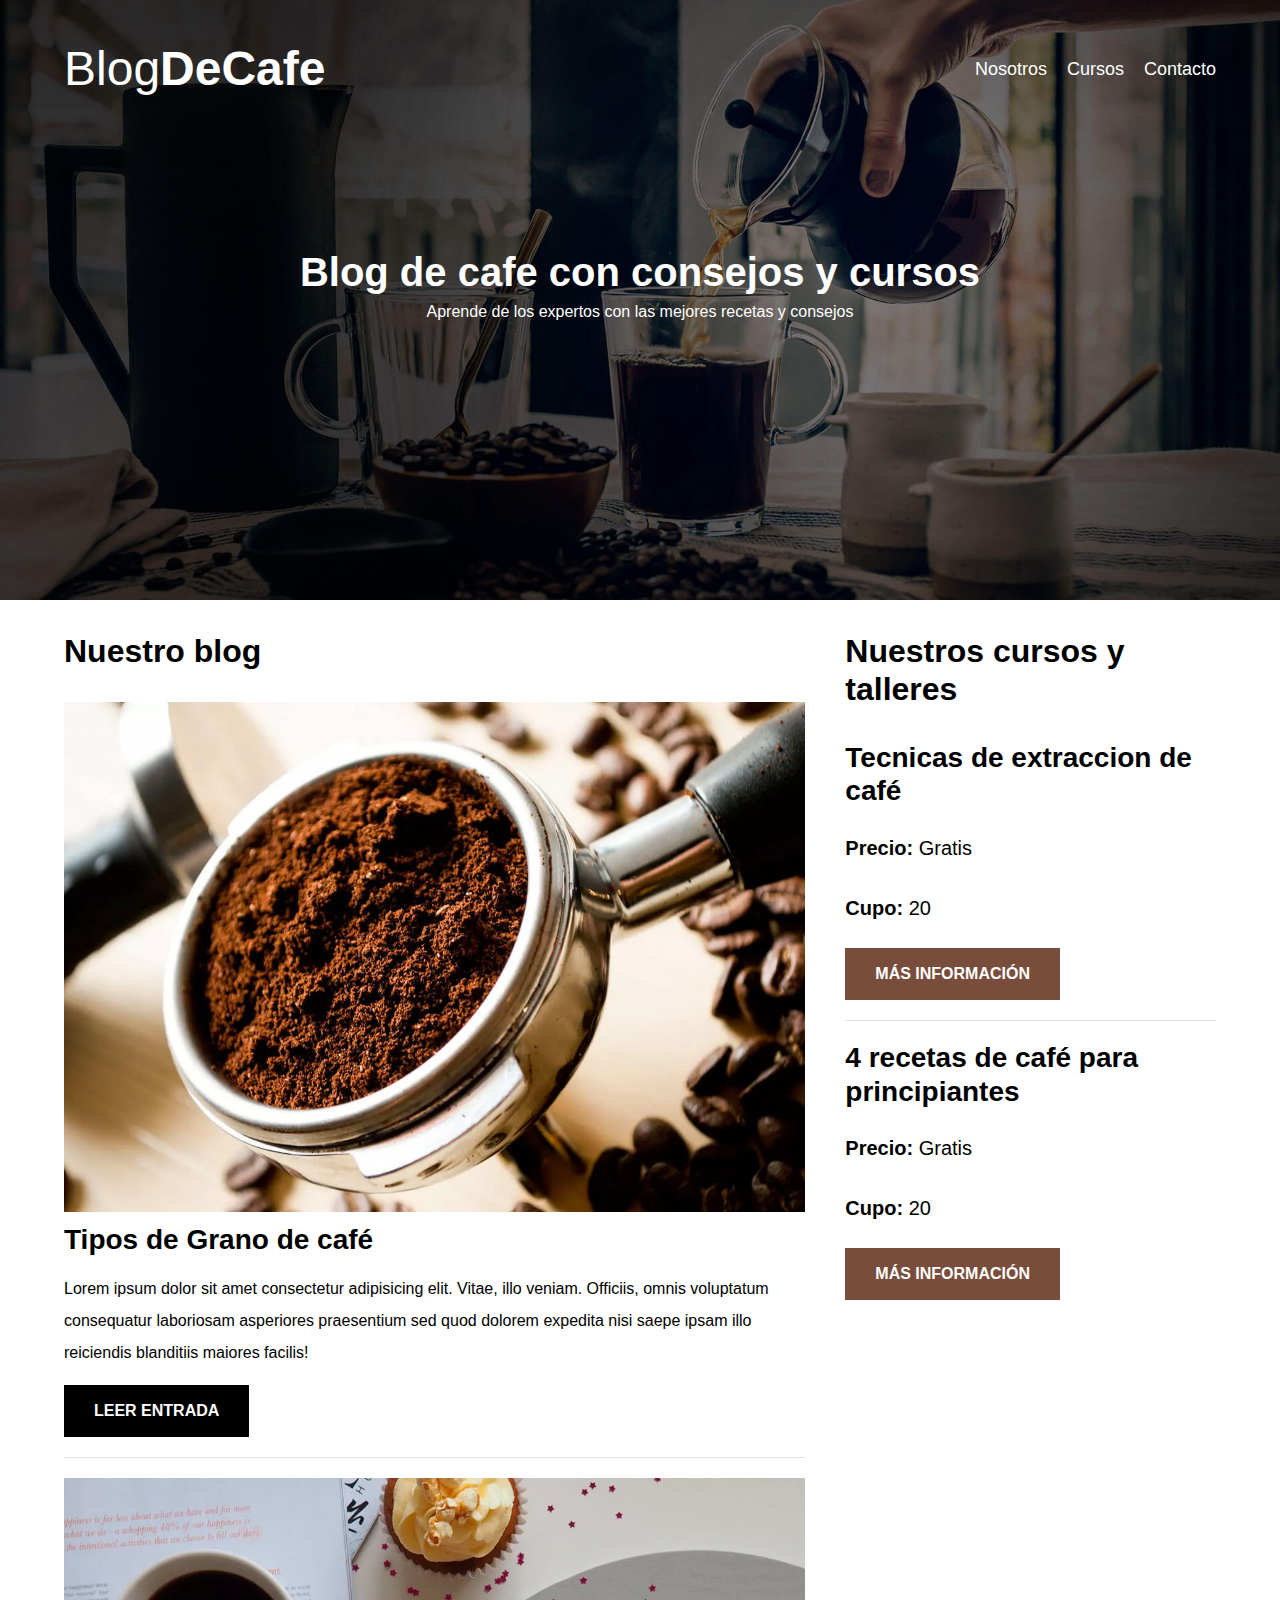
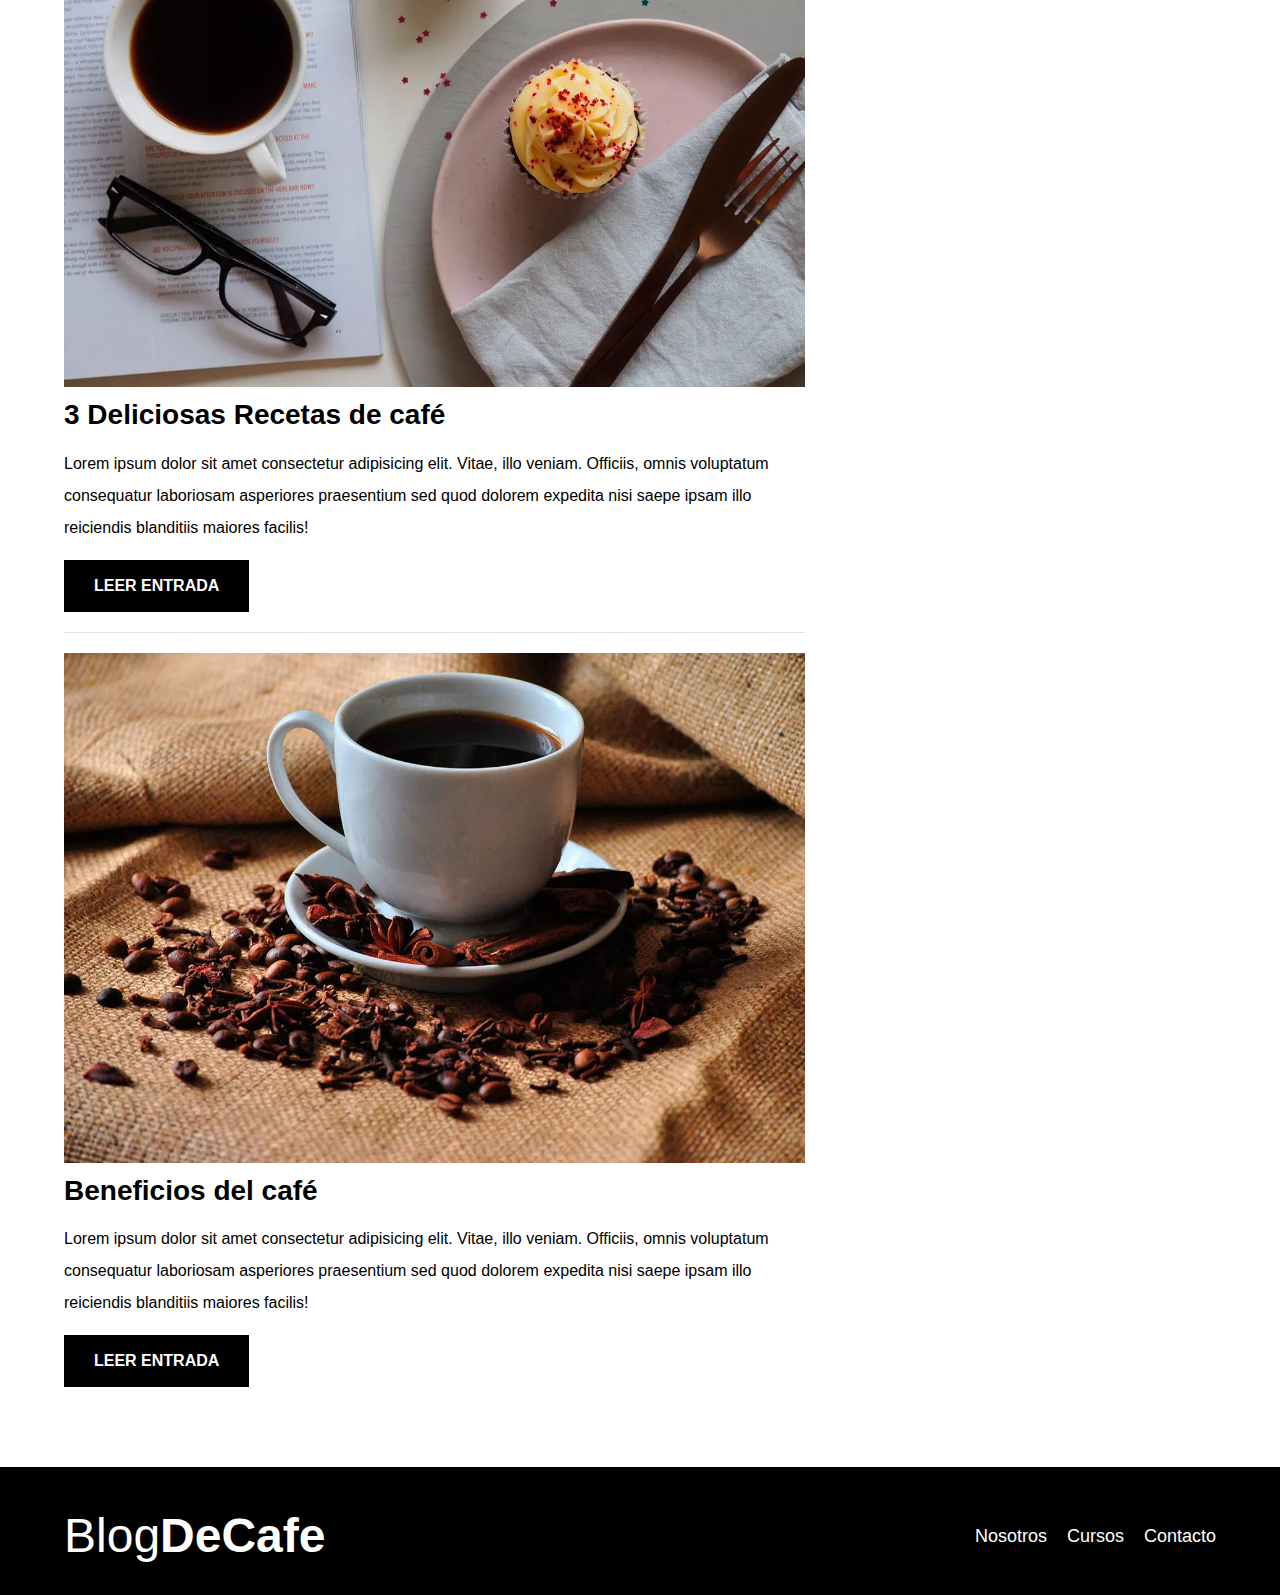
<file: index.html>
<!DOCTYPE html>
<html lang="en">

<head>
    <meta charset="UTF-8" />
    <meta http-equiv="X-UA-Compatible" content="IE=edge" />
    <meta name="viewport" content="width=device-width, initial-scale=1.0" />
    <title>BlogDeCafe</title>

    <!--Prefetech-->
    <link rel="prefetech" href="cursos.html" as="document">


    <!--Preload-->

    <link rel="preload" href="./css/normalize.css">
    <link rel="stylesheet" href="./css/normalize.css" />

    <link rel="preload"
        href="https://fonts.googleapis.com/css2?family=Open+Sans&family=PT+Sans:wght@400;700&display=swap"
        crossorigin="crossorigin" as="font">

    <link rel="preload" href="./css/style.css">
    <link rel="stylesheet" href="./css/style.css" />




</head>

<body>
    <header class="header">
        <div class="contenedor">
            <div class="barra">
                <a href="index.html" class="logo">
                    <h1 class="logo__nombre no-margin centrar-texto">
                        Blog<span class="logo__bold">DeCafe</span>
                    </h1>
                </a>
                <nav class="navegacion">
                    <a href="nosotros.html" class="navegacion__enlace">Nosotros</a>
                    <a href="cursos.html" class="navegacion__enlace">Cursos</a>
                    <a href="contacto.html" class="navegacion__enlace">Contacto</a>
                </nav>
            </div>
            <!--barra-->
        </div>

        <div class="header__texto">
            <h2 class="no-margin">Blog de cafe con consejos y cursos</h2>
            <p class="no-margin">
                Aprende de los expertos con las mejores recetas y consejos
            </p>
        </div>
    </header>

    <div class="contenedor contenido-principal">
        <main class="blog">
            <h3>Nuestro blog</h3>
            <article class="entrada">
                <div class="entrada__imagen">
                    <picture>
                        <source loading="lazy" srcset="./img/blog1.webp" alt="">
                        <img loading="lazy" src="./img/blog1.jpg" alt="imagen blog">

                    </picture>
                </div>
                <div class="contenido">
                    <h4 class="no-margin">Tipos de Grano de café</h4>
                    <p>Lorem ipsum dolor sit amet consectetur adipisicing elit.
                        Vitae, illo veniam. Officiis, omnis voluptatum consequatur
                        laboriosam asperiores praesentium sed quod dolorem expedita nisi
                        saepe ipsam illo reiciendis blanditiis maiores facilis!</p>
                    <a href="entrada.html" class="boton boton--primario">Leer Entrada</a>
                </div>
            </article>
            <article class="entrada">
                <div class="entrada__imagen">
                    <picture>
                        <source loading="lazy" srcset="./img/blog2.webp" alt="">
                        <img loading="lazy" src="./img/blog2.jpg" alt="imagen blog">

                    </picture>
                </div>
                <div class="contenido">
                    <h4 class="no-margin">3 Deliciosas Recetas de café</h4>
                    <p>Lorem ipsum dolor sit amet consectetur adipisicing elit.
                        Vitae, illo veniam. Officiis, omnis voluptatum consequatur
                        laboriosam asperiores praesentium sed quod dolorem expedita nisi
                        saepe ipsam illo reiciendis blanditiis maiores facilis!</p>
                    <a href="entrada.html" class="boton boton--primario">Leer Entrada</a>
                </div>
            </article>
            <article class="entrada">
                <div class="entrada__imagen">
                    <picture>
                        <source loading="lazy" srcset="./img/blog3.webp" alt="">
                        <img loading="lazy" src="./img/blog3.jpg" alt="imagen blog">

                    </picture>
                </div>
                <div class="contenido">
                    <h4 class="no-margin">Beneficios del café</h4>
                    <p>Lorem ipsum dolor sit amet consectetur adipisicing elit.
                        Vitae, illo veniam. Officiis, omnis voluptatum consequatur
                        laboriosam asperiores praesentium sed quod dolorem expedita nisi
                        saepe ipsam illo reiciendis blanditiis maiores facilis!</p>
                    <a href="entrada.html" class="boton boton--primario">Leer Entrada</a>
                </div>
            </article>
        </main>

        <aside class="sidebar">
            <h3>Nuestros cursos y talleres</h3>

            <ul class="cursos no-padding ">
                <li class="widget-curso">
                    <h4 class="no-margin">Tecnicas de extraccion de café</h4>
                    <p class="widget-curso__label">Precio:
                        <span class="widget-curso__info">Gratis</span>
                    </p>
                    <p class="widget-curso__label">Cupo:
                        <span class="widget-curso__info">20</span>
                    </p>
                    <a href="entrada.html" class="boton boton--secundario">MÁS INFORMACIÓN</a>
                </li>
                <li class="widget-curso">
                    <h4 class="no-margin">4 recetas de café para principiantes</h4>
                    <p class="widget-curso__label">Precio:
                        <span class="widget-curso__info">Gratis</span>
                    </p>
                    <p class="widget-curso__label">Cupo:
                        <span class="widget-curso__info">20</span>
                    </p>
                    <a href="entrada.html" class="boton boton--secundario">MÁS INFORMACIÓN</a>
                </li>
            </ul>
        </aside>

    </div>

    <footer class="footer">

        <div class="contenedor">
            <div class="barra">
                <a href="index.html" class="logo">
                    <h1 class="logo__nombre no-margin centrar-texto">
                        Blog<span class="logo__bold">DeCafe</span>
                    </h1>
                </a>
                <nav class="navegacion">
                    <a href="nosotros.html" class="navegacion__enlace">Nosotros</a>
                    <a href="cursos.html" class="navegacion__enlace">Cursos</a>
                    <a href="contacto.html" class="navegacion__enlace">Contacto</a>
                </nav>
            </div>

        </div>

    </footer>
</body>

</html>
</file>
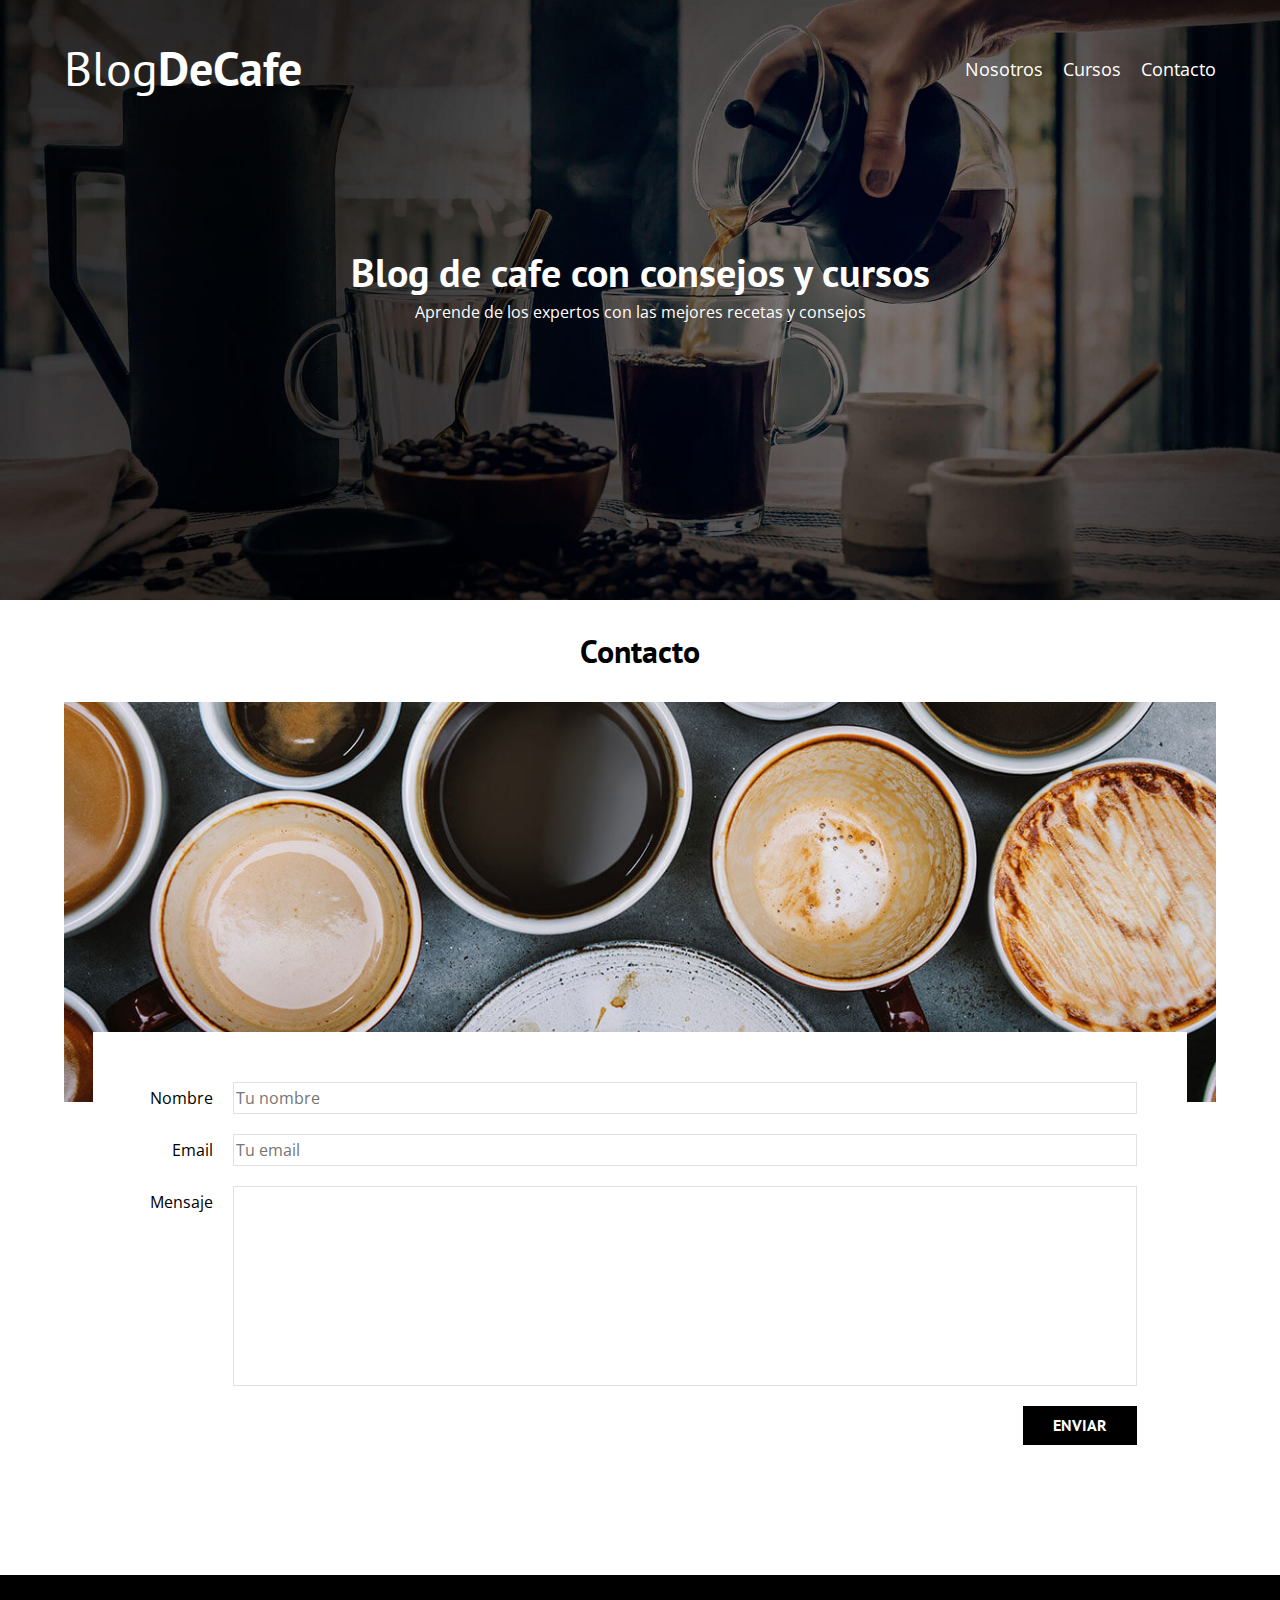
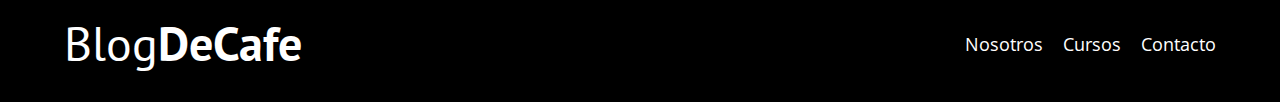
<file: contacto.html>
<!DOCTYPE html>
<html lang="en">

<head>
    <meta charset="UTF-8" />
    <meta http-equiv="X-UA-Compatible" content="IE=edge" />
    <meta name="viewport" content="width=device-width, initial-scale=1.0" />
    <title>BlogDeCafe</title>
    <link rel="stylesheet" href="./css/normalize.css" />
    <link href="https://fonts.googleapis.com/css2?family=Open+Sans&family=PT+Sans:wght@400;700&display=swap"
        rel="stylesheet" />
    <link rel="stylesheet" href="./css/style.css" />
</head>

<body>
    <header class="header">
        <div class="contenedor">
            <div class="barra">
                <a href="index.html" class="logo">
                    <h1 class="logo__nombre no-margin centrar-texto">
                        Blog<span class="logo__bold">DeCafe</span>
                    </h1>
                </a>
                <nav class="navegacion">
                    <a href="nosotros.html" class="navegacion__enlace">Nosotros</a>
                    <a href="cursos.html" class="navegacion__enlace">Cursos</a>
                    <a href="contacto.html" class="navegacion__enlace">Contacto</a>
                </nav>
            </div>
            <!--barra-->
        </div>

        <div class="header__texto">
            <h2 class="no-margin">Blog de cafe con consejos y cursos</h2>
            <p class="no-margin">
                Aprende de los expertos con las mejores recetas y consejos
            </p>
        </div>
    </header>

    <main class="contenedor">
        <h3 class="centrar-texto">Contacto</h3>

        <div class="contacto-bg"></div>

        <form class="formulario">
            <div class="campo">
                <label class="campo__label" for="nombre">Nombre</label>
                <input class="campo__field" type="text" placeholder="Tu nombre" id="nombre">
            </div>
            <div class="campo">
                <label class="campo__label" for="email">Email</label>
                <input class="campo__field" type="email" placeholder="Tu email" id="email">
            </div>
            <div class="campo">
                <label class="campo__label" for="mensaje">Mensaje</label>
                <textarea class="campo__field campo__field--textarea " id="mensaje"></textarea>
            </div>

            <div class="campo campo__boton ">
                <input type="submit" value="Enviar" class="boton boton--primario">
            </div>
        </form>


    </main>

    <footer class="footer">

        <div class="contenedor">
            <div class="barra">
                <a href="index.html" class="logo">
                    <h1 class="logo__nombre no-margin centrar-texto">
                        Blog<span class="logo__bold">DeCafe</span>
                    </h1>
                </a>
                <nav class="navegacion">
                    <a href="nosotros.html" class="navegacion__enlace">Nosotros</a>
                    <a href="cursos.html" class="navegacion__enlace">Cursos</a>
                    <a href="contacto.html" class="navegacion__enlace">Contacto</a>
                </nav>
            </div>

        </div>

    </footer>
</body>

</html>
</file>
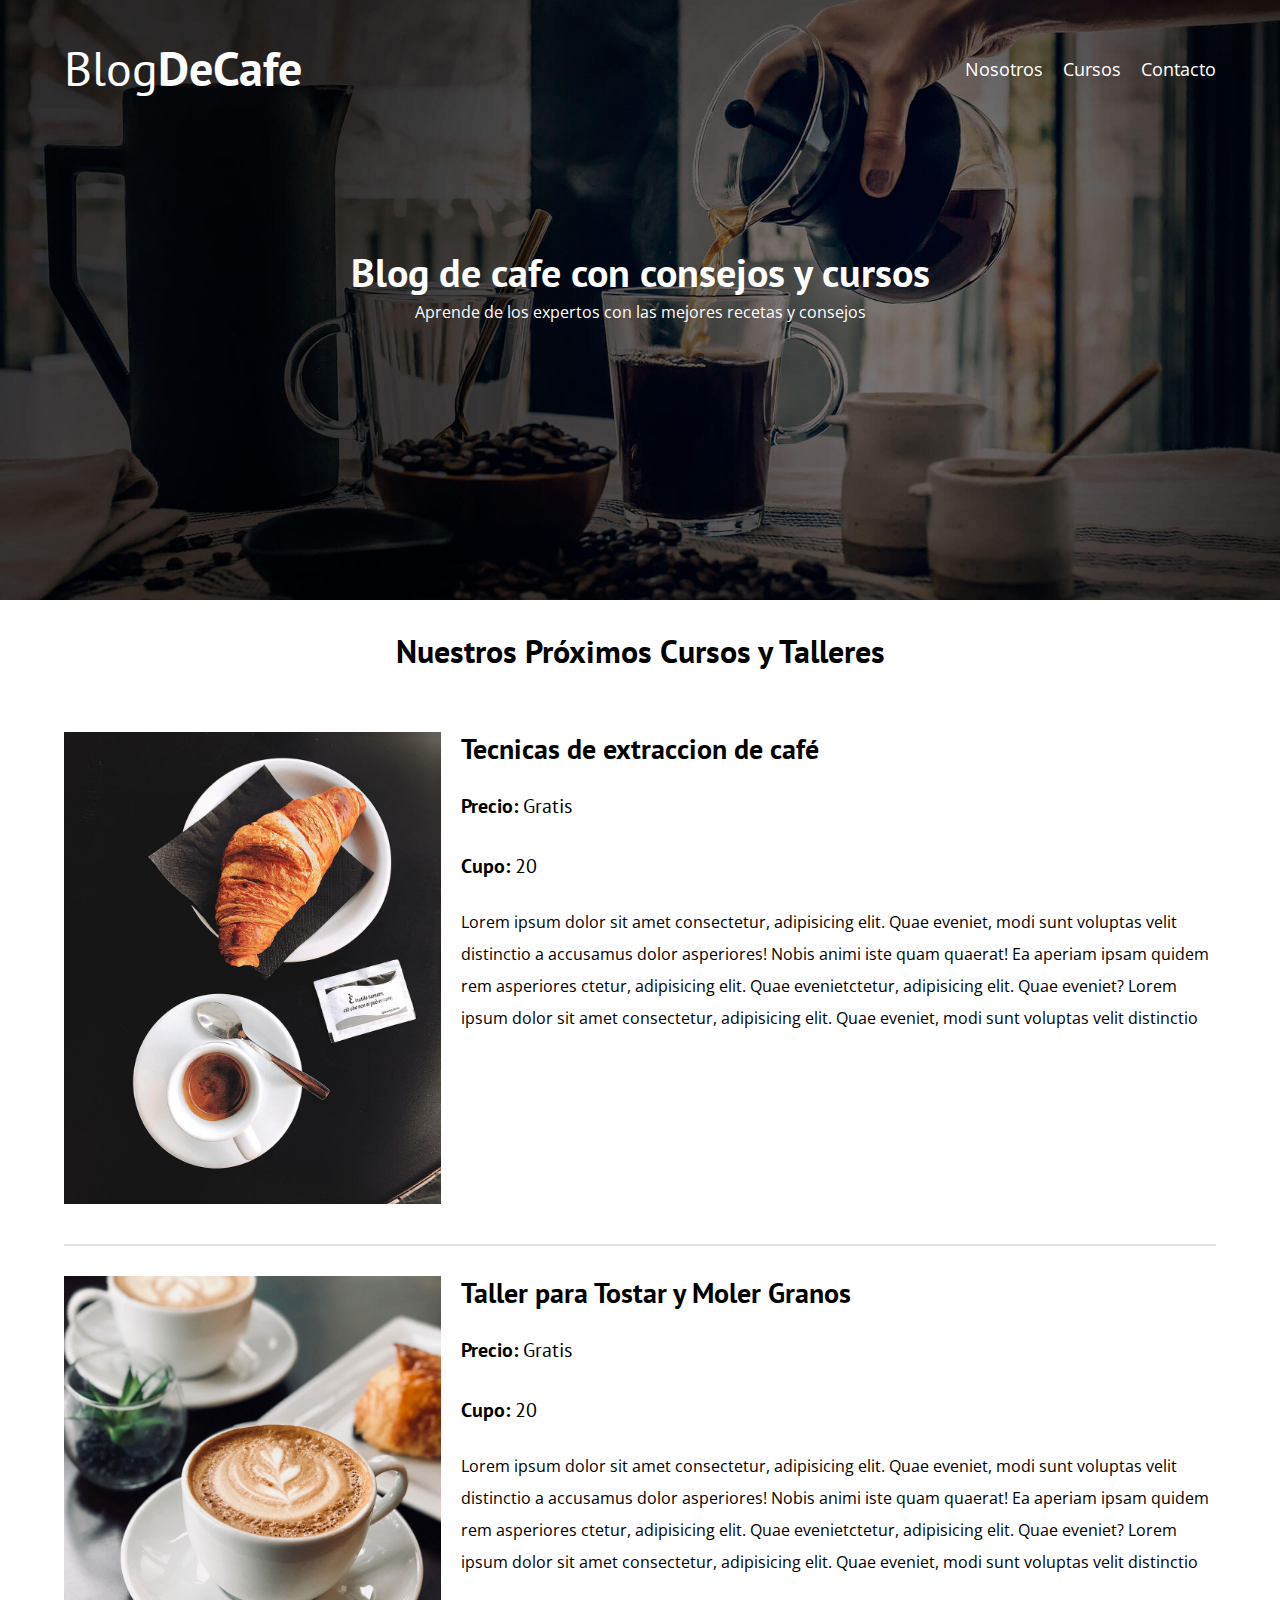
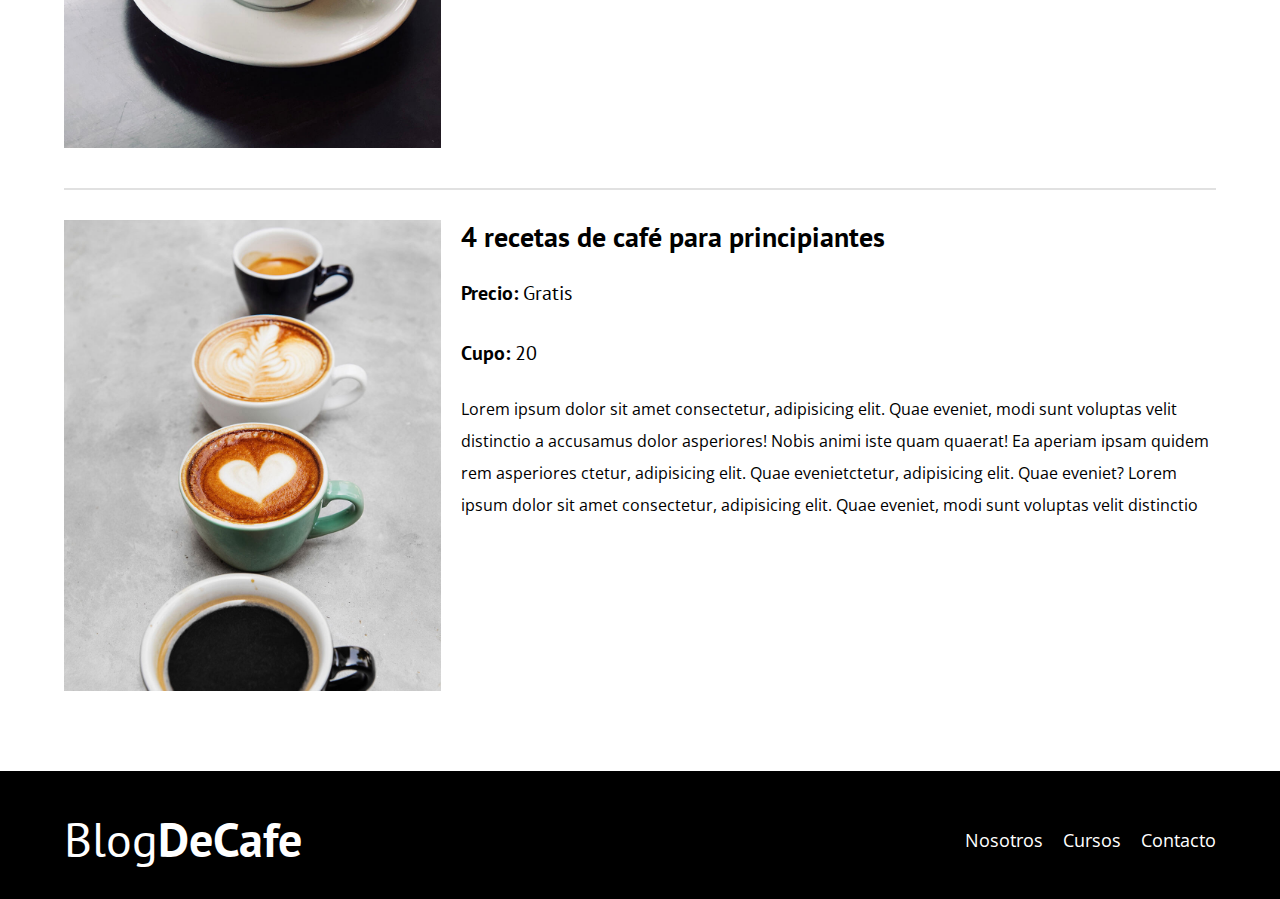
<file: cursos.html>
<!DOCTYPE html>
<html lang="en">

<head>
    <meta charset="UTF-8" />
    <meta http-equiv="X-UA-Compatible" content="IE=edge" />
    <meta name="viewport" content="width=device-width, initial-scale=1.0" />
    <title>BlogDeCafe</title>
    <link rel="stylesheet" href="./css/normalize.css" />
    <link href="https://fonts.googleapis.com/css2?family=Open+Sans&family=PT+Sans:wght@400;700&display=swap"
        rel="stylesheet" />
    <link rel="stylesheet" href="./css/style.css" />
</head>

<body>
    <header class="header">
        <div class="contenedor">
            <div class="barra">
                <a href="index.html" class="logo">
                    <h1 class="logo__nombre no-margin centrar-texto">
                        Blog<span class="logo__bold">DeCafe</span>
                    </h1>
                </a>
                <nav class="navegacion">
                    <a href="nosotros.html" class="navegacion__enlace">Nosotros</a>
                    <a href="cursos.html" class="navegacion__enlace">Cursos</a>
                    <a href="contacto.html" class="navegacion__enlace">Contacto</a>
                </nav>
            </div>
            <!--barra-->
        </div>

        <div class="header__texto">
            <h2 class="no-margin">Blog de cafe con consejos y cursos</h2>
            <p class="no-margin">
                Aprende de los expertos con las mejores recetas y consejos
            </p>
        </div>
    </header>

    <main class="contenedor">
        <h3 class="centrar-texto">Nuestros Próximos Cursos y Talleres</h3>

        <div class="curso">
            <div class="curso__imagen">

                <img src="./img/curso1.jpg" alt="">
            </div>

            <div class="curso__informacion">
                <h4 class="no-margin">Tecnicas de extraccion de café</h4>
                <p class="curso__label">Precio:
                    <span class="curso__info">Gratis</span>
                </p>
                <p class="widget-curso__label">Cupo:
                    <span class="curso__info">20</span>
                </p>
                <p class="curso__descripcion">
                    Lorem ipsum dolor sit amet consectetur, adipisicing elit. Quae eveniet, modi sunt
                    voluptas velit distinctio a accusamus dolor asperiores! Nobis animi iste quam quaerat! Ea aperiam
                    ipsam quidem rem asperiores ctetur, adipisicing elit. Quae evenietctetur, adipisicing elit. Quae
                    eveniet?
                    Lorem ipsum dolor sit amet consectetur, adipisicing elit. Quae eveniet, modi sunt
                    voluptas velit distinctio
                </p>
            </div>
            <!--.curso__informacion-->

        </div>
        <!--.curso-->

        <div class="curso">
            <div class="curso__imagen">

                <img src="./img/curso2.jpg" alt="">
            </div>

            <div class="curso__informacion">
                <h4 class="no-margin">Taller para Tostar y Moler Granos</h4>
                <p class="curso__label">Precio:
                    <span class="curso__info">Gratis</span>
                </p>
                <p class="widget-curso__label">Cupo:
                    <span class="curso__info">20</span>
                </p>
                <p class="curso__descripcion">
                    Lorem ipsum dolor sit amet consectetur, adipisicing elit. Quae eveniet, modi sunt
                    voluptas velit distinctio a accusamus dolor asperiores! Nobis animi iste quam quaerat! Ea aperiam
                    ipsam quidem rem asperiores ctetur, adipisicing elit. Quae evenietctetur, adipisicing elit. Quae
                    eveniet?
                    Lorem ipsum dolor sit amet consectetur, adipisicing elit. Quae eveniet, modi sunt
                    voluptas velit distinctio
                </p>
            </div>
            <!--.curso__informacion-->

        </div>
        <!--.curso-->

        <div class="curso">
            <div class="curso__imagen">

                <img src="./img/curso3.jpg" alt="">
            </div>

            <div class="curso__informacion">
                <h4 class="no-margin">4 recetas de café para principiantes</h4>
                <p class="curso__label">Precio:
                    <span class="curso__info">Gratis</span>
                </p>
                <p class="widget-curso__label">Cupo:
                    <span class="curso__info">20</span>
                </p>
                <p class="curso__descripcion">
                    Lorem ipsum dolor sit amet consectetur, adipisicing elit. Quae eveniet, modi sunt
                    voluptas velit distinctio a accusamus dolor asperiores! Nobis animi iste quam quaerat! Ea aperiam
                    ipsam quidem rem asperiores ctetur, adipisicing elit. Quae evenietctetur, adipisicing elit. Quae
                    eveniet?
                    Lorem ipsum dolor sit amet consectetur, adipisicing elit. Quae eveniet, modi sunt
                    voluptas velit distinctio
                </p>
            </div>
            <!--.curso__informacion-->

        </div>
        <!--.curso-->

    </main>




    <footer class="footer">

        <div class="contenedor">
            <div class="barra">
                <a href="index.html" class="logo">
                    <h1 class="logo__nombre no-margin centrar-texto">
                        Blog<span class="logo__bold">DeCafe</span>
                    </h1>
                </a>
                <nav class="navegacion">
                    <a href="nosotros.html" class="navegacion__enlace">Nosotros</a>
                    <a href="cursos.html" class="navegacion__enlace">Cursos</a>
                    <a href="contacto.html" class="navegacion__enlace">Contacto</a>
                </nav>
            </div>

        </div>

    </footer>
</body>

</html>
</file>
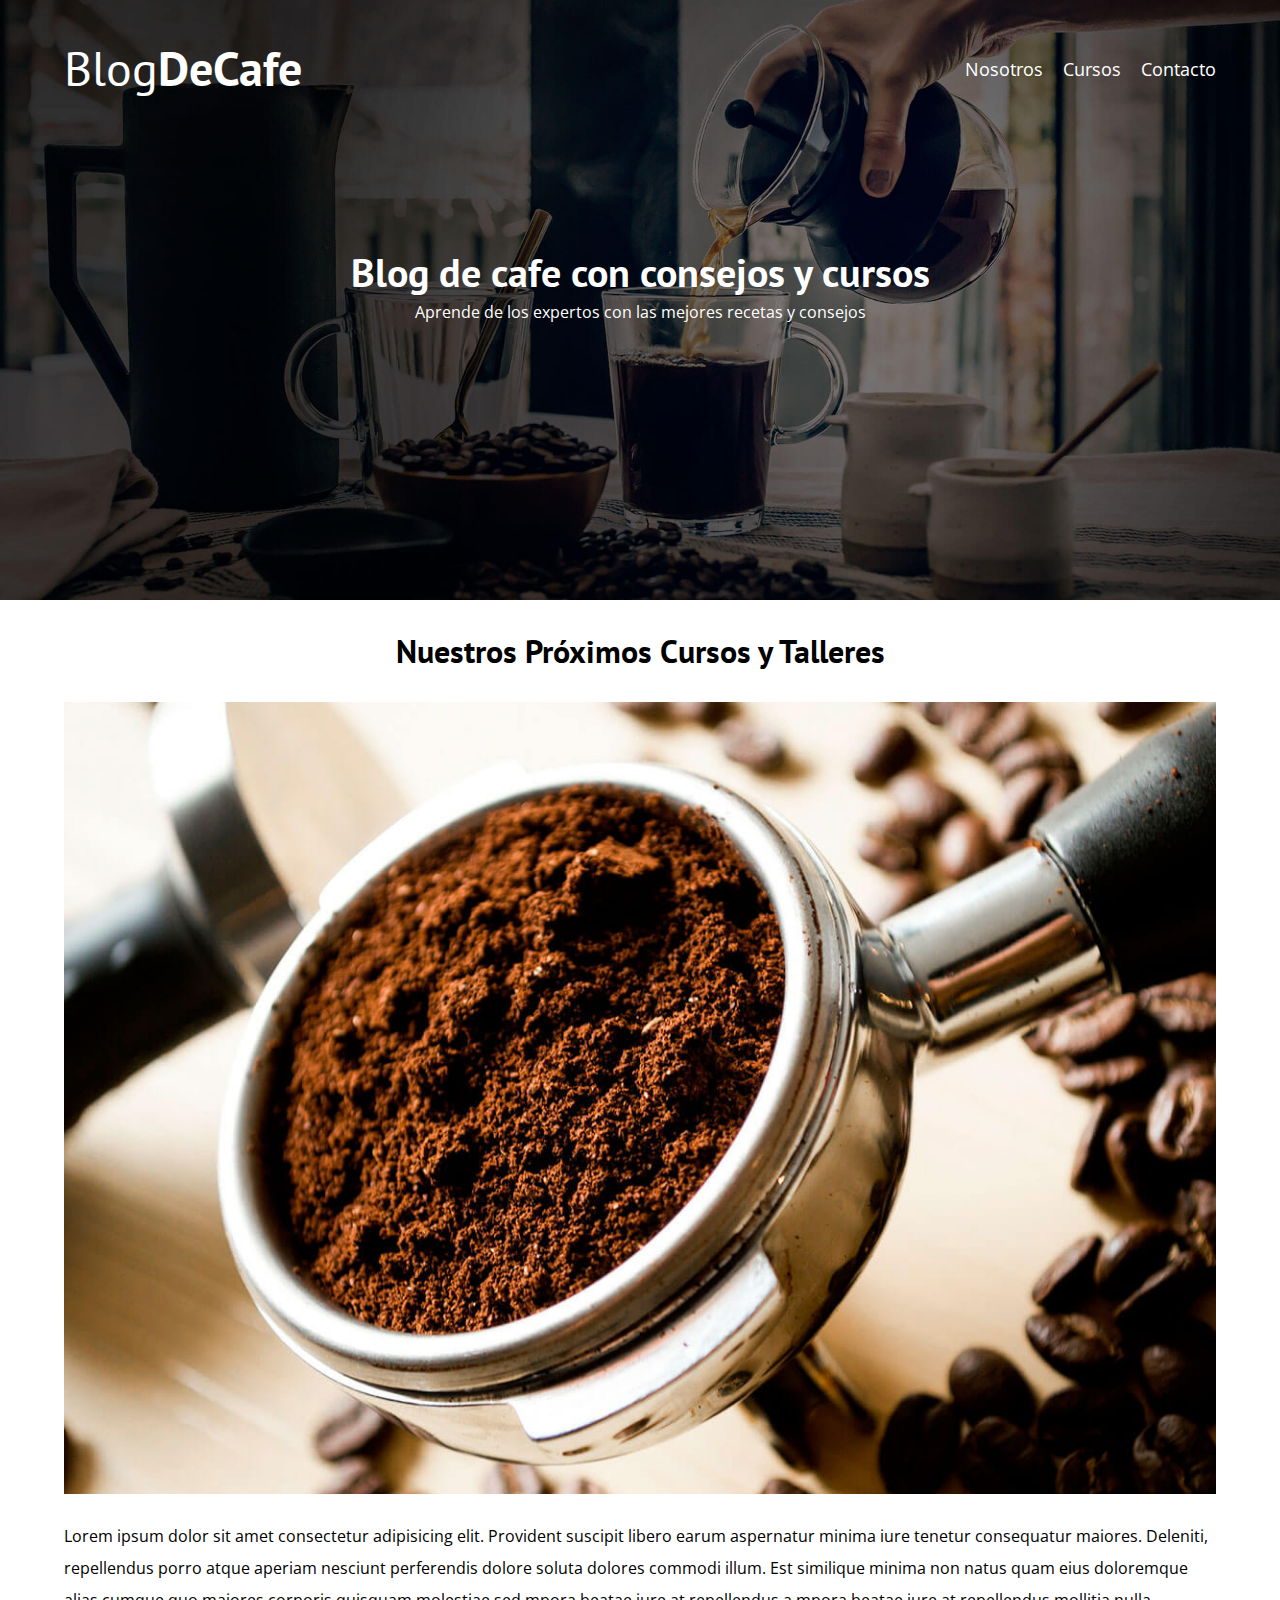
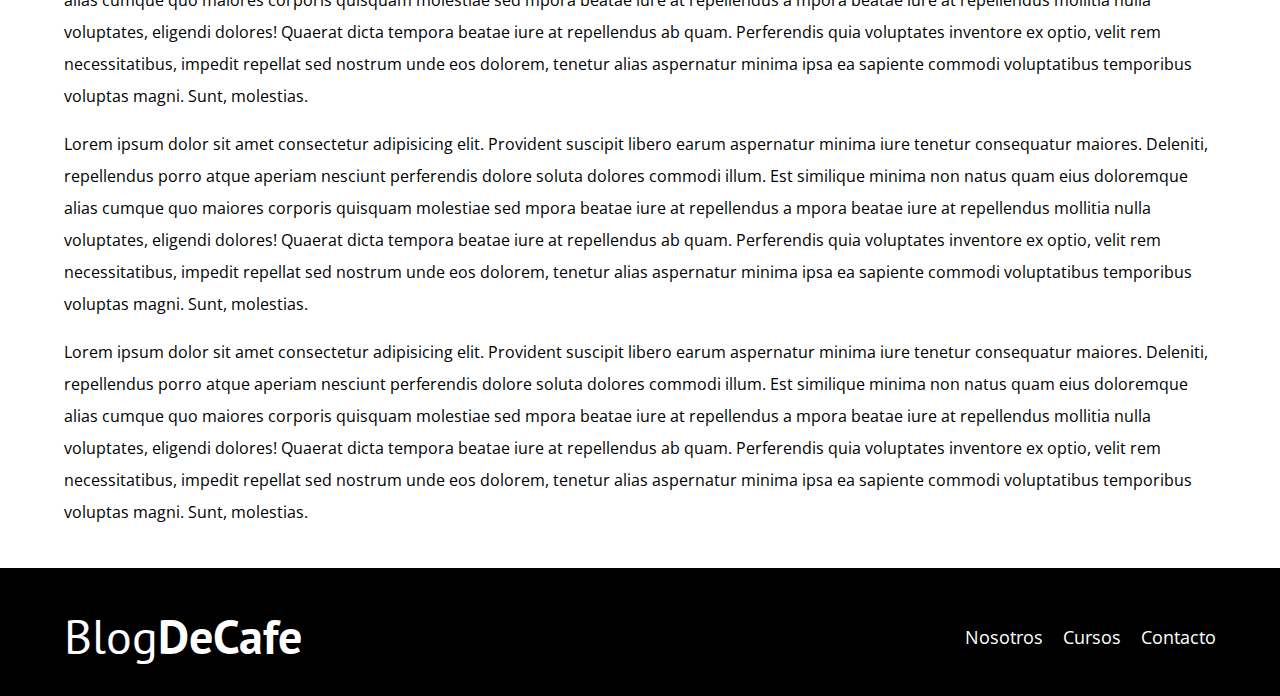
<file: entrada.html>
<!DOCTYPE html>
<html lang="en">

<head>
    <meta charset="UTF-8" />
    <meta http-equiv="X-UA-Compatible" content="IE=edge" />
    <meta name="viewport" content="width=device-width, initial-scale=1.0" />
    <title>BlogDeCafe</title>
    <link rel="stylesheet" href="./css/normalize.css" />
    <link href="https://fonts.googleapis.com/css2?family=Open+Sans&family=PT+Sans:wght@400;700&display=swap"
        rel="stylesheet" />
    <link rel="stylesheet" href="./css/style.css" />
</head>

<body>
    <header class="header">
        <div class="contenedor">
            <div class="barra">
                <a href="index.html" class="logo">
                    <h1 class="logo__nombre no-margin centrar-texto">
                        Blog<span class="logo__bold">DeCafe</span>
                    </h1>
                </a>
                <nav class="navegacion">
                    <a href="nosotros.html" class="navegacion__enlace">Nosotros</a>
                    <a href="cursos.html" class="navegacion__enlace">Cursos</a>
                    <a href="contacto.html" class="navegacion__enlace">Contacto</a>
                </nav>
            </div>
            <!--barra-->
        </div>

        <div class="header__texto">
            <h2 class="no-margin">Blog de cafe con consejos y cursos</h2>
            <p class="no-margin">
                Aprende de los expertos con las mejores recetas y consejos
            </p>
        </div>
    </header>

    <main class="contenedor">
        <h3 class="centrar-texto">Nuestros Próximos Cursos y Talleres</h3>

        <img src="./img/blog1.jpg" alt="imagen blog">
        <p>
            Lorem ipsum dolor sit amet consectetur adipisicing elit. Provident suscipit libero earum
            aspernatur minima iure tenetur consequatur maiores. Deleniti, repellendus porro atque aperiam
            nesciunt perferendis dolore soluta dolores commodi illum. Est similique minima non natus quam eius
            doloremque alias
            cumque quo maiores corporis quisquam molestiae sed mpora beatae iure at repellendus a mpora beatae
            iure at repellendus
            mollitia nulla voluptates, eligendi dolores! Quaerat dicta tempora beatae iure at repellendus ab
            quam.
            Perferendis quia voluptates inventore ex optio, velit rem necessitatibus, impedit repellat sed
            nostrum unde eos dolorem,
            tenetur alias aspernatur minima ipsa ea sapiente commodi voluptatibus temporibus voluptas magni.
            Sunt, molestias.
        </p>
        <p>
            Lorem ipsum dolor sit amet consectetur adipisicing elit. Provident suscipit libero earum
            aspernatur minima iure tenetur consequatur maiores. Deleniti, repellendus porro atque aperiam
            nesciunt perferendis dolore soluta dolores commodi illum. Est similique minima non natus quam eius
            doloremque alias
            cumque quo maiores corporis quisquam molestiae sed mpora beatae iure at repellendus a mpora beatae
            iure at repellendus
            mollitia nulla voluptates, eligendi dolores! Quaerat dicta tempora beatae iure at repellendus ab
            quam.
            Perferendis quia voluptates inventore ex optio, velit rem necessitatibus, impedit repellat sed
            nostrum unde eos dolorem,
            tenetur alias aspernatur minima ipsa ea sapiente commodi voluptatibus temporibus voluptas magni.
            Sunt, molestias.
        </p>
        <p>
            Lorem ipsum dolor sit amet consectetur adipisicing elit. Provident suscipit libero earum
            aspernatur minima iure tenetur consequatur maiores. Deleniti, repellendus porro atque aperiam
            nesciunt perferendis dolore soluta dolores commodi illum. Est similique minima non natus quam eius
            doloremque alias
            cumque quo maiores corporis quisquam molestiae sed mpora beatae iure at repellendus a mpora beatae
            iure at repellendus
            mollitia nulla voluptates, eligendi dolores! Quaerat dicta tempora beatae iure at repellendus ab
            quam.
            Perferendis quia voluptates inventore ex optio, velit rem necessitatibus, impedit repellat sed
            nostrum unde eos dolorem,
            tenetur alias aspernatur minima ipsa ea sapiente commodi voluptatibus temporibus voluptas magni.
            Sunt, molestias.
        </p>



    </main>




    <footer class="footer">

        <div class="contenedor">
            <div class="barra">
                <a href="index.html" class="logo">
                    <h1 class="logo__nombre no-margin centrar-texto">
                        Blog<span class="logo__bold">DeCafe</span>
                    </h1>
                </a>
                <nav class="navegacion">
                    <a href="nosotros.html" class="navegacion__enlace">Nosotros</a>
                    <a href="cursos.html" class="navegacion__enlace">Cursos</a>
                    <a href="contacto.html" class="navegacion__enlace">Contacto</a>
                </nav>
            </div>

        </div>

    </footer>
</body>

</html>
</file>
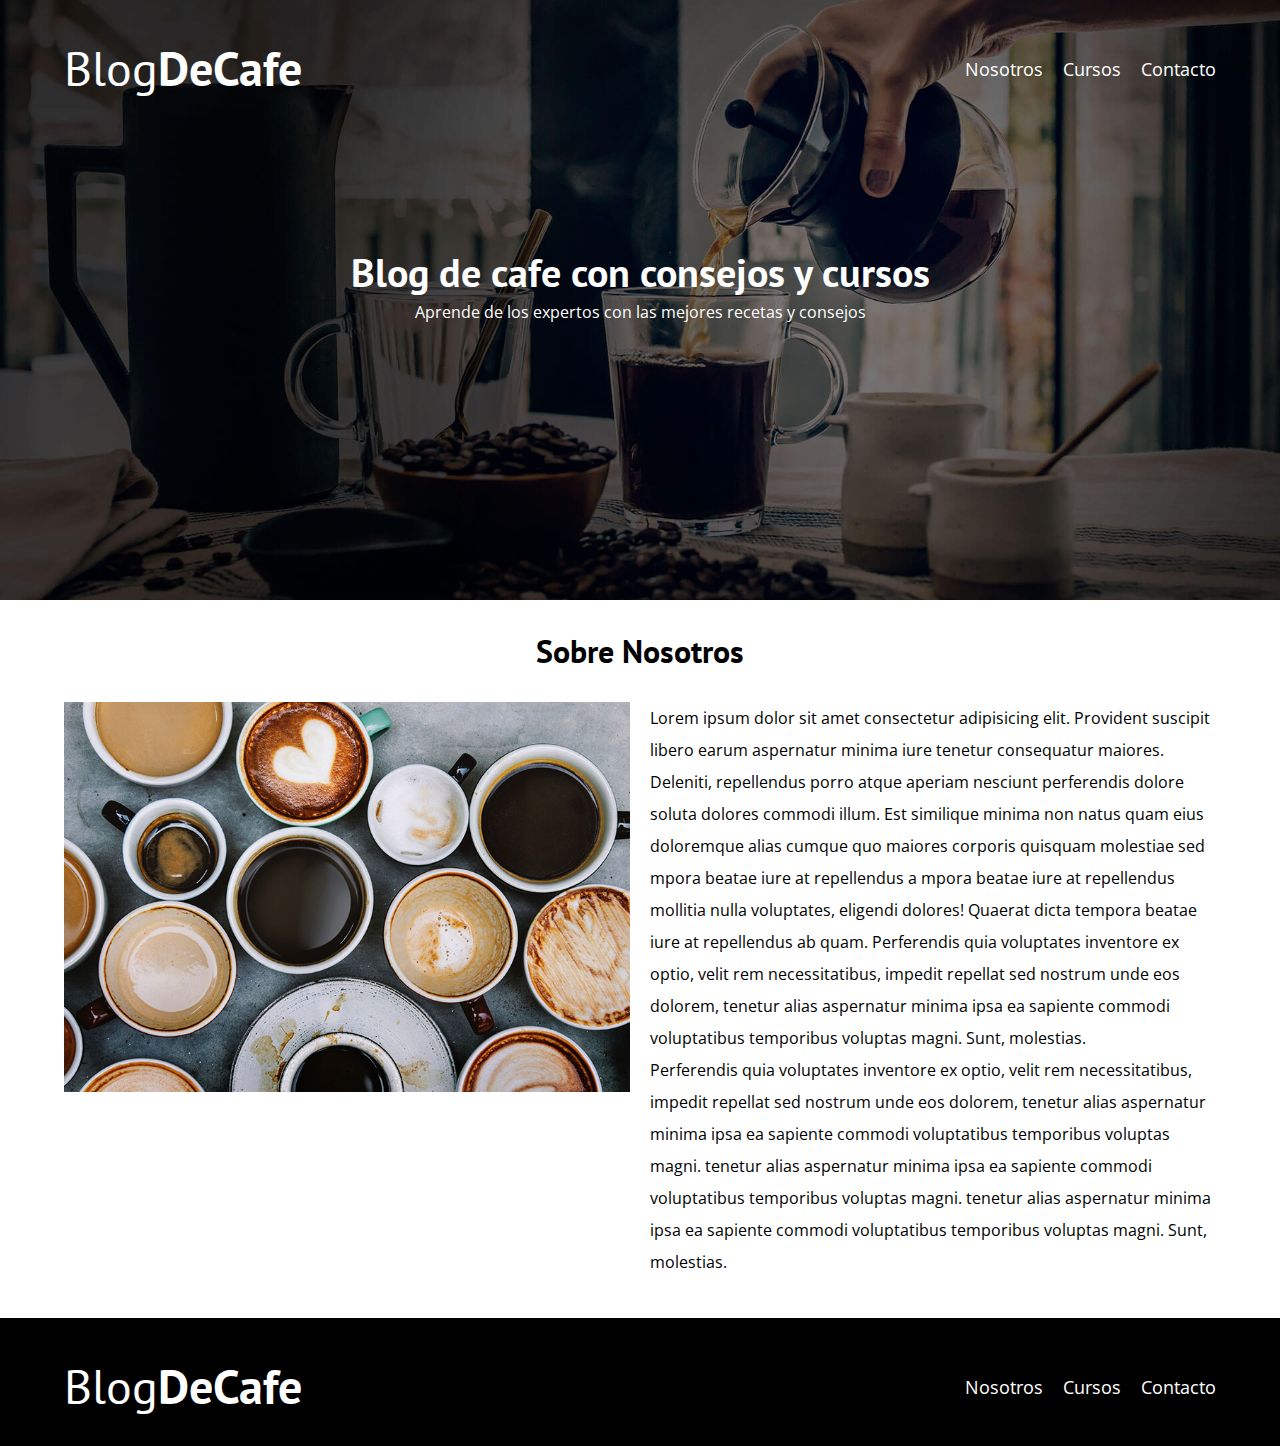
<file: nosotros.html>
<!DOCTYPE html>
<html lang="en">

<head>
    <meta charset="UTF-8" />
    <meta http-equiv="X-UA-Compatible" content="IE=edge" />
    <meta name="viewport" content="width=device-width, initial-scale=1.0" />
    <title>BlogDeCafe</title>
    <link rel="stylesheet" href="./css/normalize.css" />
    <link href="https://fonts.googleapis.com/css2?family=Open+Sans&family=PT+Sans:wght@400;700&display=swap"
        rel="stylesheet" />
    <link rel="stylesheet" href="./css/style.css" />
</head>

<body>
    <header class="header">
        <div class="contenedor">
            <div class="barra">
                <a href="index.html" class="logo">
                    <h1 class="logo__nombre no-margin centrar-texto">
                        Blog<span class="logo__bold">DeCafe</span>
                    </h1>
                </a>
                <nav class="navegacion">
                    <a href="nosotros.html" class="navegacion__enlace">Nosotros</a>
                    <a href="cursos.html" class="navegacion__enlace">Cursos</a>
                    <a href="contacto.html" class="navegacion__enlace">Contacto</a>
                </nav>
            </div>
            <!--barra-->
        </div>

        <div class="header__texto">
            <h2 class="no-margin">Blog de cafe con consejos y cursos</h2>
            <p class="no-margin">
                Aprende de los expertos con las mejores recetas y consejos
            </p>
        </div>
    </header>

    <main class="contenedor">
        <h3 class="centrar-texto">Sobre Nosotros</h3>
        <div class="sobre-nosotros">
            <div class="sobre-nosotros__imagen">
                <img src="./img/nosotros.jpg" alt="imagen nosotros">
            </div>
            <div class="sobre-nosotros__texto">
                <p>
                    Lorem ipsum dolor sit amet consectetur adipisicing elit. Provident suscipit libero earum
                    aspernatur minima iure tenetur consequatur maiores. Deleniti, repellendus porro atque aperiam
                    nesciunt perferendis dolore soluta dolores commodi illum. Est similique minima non natus quam eius
                    doloremque alias
                    cumque quo maiores corporis quisquam molestiae sed mpora beatae iure at repellendus a mpora beatae
                    iure at repellendus
                    mollitia nulla voluptates, eligendi dolores! Quaerat dicta tempora beatae iure at repellendus ab
                    quam.
                    Perferendis quia voluptates inventore ex optio, velit rem necessitatibus, impedit repellat sed
                    nostrum unde eos dolorem,
                    tenetur alias aspernatur minima ipsa ea sapiente commodi voluptatibus temporibus voluptas magni.
                    Sunt, molestias.
                </p>
                <p>Perferendis quia voluptates inventore ex optio, velit rem necessitatibus, impedit repellat sed
                    nostrum unde eos dolorem,
                    tenetur alias aspernatur minima ipsa ea sapiente commodi voluptatibus temporibus voluptas magni.
                    tenetur alias aspernatur minima ipsa ea sapiente commodi voluptatibus temporibus voluptas magni.
                    tenetur alias aspernatur minima ipsa ea sapiente commodi voluptatibus temporibus voluptas magni.
                    Sunt, molestias.</p>
            </div>
        </div>


    </main>

    <footer class="footer">

        <div class="contenedor">
            <div class="barra">
                <a href="index.html" class="logo">
                    <h1 class="logo__nombre no-margin centrar-texto">
                        Blog<span class="logo__bold">DeCafe</span>
                    </h1>
                </a>
                <nav class="navegacion">
                    <a href="nosotros.html" class="navegacion__enlace">Nosotros</a>
                    <a href="cursos.html" class="navegacion__enlace">Cursos</a>
                    <a href="contacto.html" class="navegacion__enlace">Contacto</a>
                </nav>
            </div>

        </div>

    </footer>
</body>

</html>
</file>
<file: css/style.css>
:root{

  --fuenteHeading: 'PT Sans', sans-serif;
  --fuenteParrafos: 'Open Sans', sans-serif;

  --primario: #784d3C;
  --grisClaro: #e1e1e1;
  --blanco: #fff;
  --negro: #000;

}

html{
  box-sizing: border-box;
  font-size: 62.5%; /* 1rem = 10px */
}

*,*:before,*:after{
  box-sizing: inherit;
}

body{
  font-family: var(--fuenteParrafos);
  font-size: 1.6rem;
  line-height: 2;
}

/**  Globales **/

.contenedor{
  max-width: 120rem;
  width: 90%;
  margin: 0 auto;


}
a{
  text-decoration: none;
}


h1,h2,h3,h4{
  font-family: var(--fuenteHeading);
  line-height: 1.2;
}
h1{
  font-size: 4.8rem;
}
h2{
  font-size: 4rem;
}
h3{
  font-size: 3.2rem;
}
h4{
  font-size: 2.8rem;
}
img{
  max-width: 100%;
}

/*  Utilidades  */

.no-margin{
  margin: 0;
}
.no-padding{
  padding: 0;
}
.centrar-texto{
  text-align: center;
}


/*  Header  */

.header{
  background-image: url(../img/banner.jpg);
  height: 60rem;
  background-size: cover;
  background-repeat: no-repeat;
  background-position: center center;

}

.header__texto{
  text-align: center;
  color: var(--blanco);
  margin-top: 5rem;
}
@media (min-width: 768px) {
    .header__texto{
      margin-top: 15rem;
    }
 }

 .barra{
  padding-top: 4rem;
 }
@media (min-width: 768px) {
    .barra{
      display: flex;
      justify-content: space-between;
      align-items: center;
    }
 }

 .logo{
  color: var(--blanco);
  
 }
 .logo__nombre{
    font-weight: 400;
 }

 .logo__bold{
  font-weight: 700;
 }

 @media (min-width: 768px) {
  .navegacion{
    display: flex;
    gap: 2rem;
   
  }
}

 .navegacion__enlace{
  display: block;
  text-align: center;
  font-size: 1.8rem;
  color: var(--blanco);
 }
 .navegacion__enlace:first-of-type{
  margin-top: 2rem;
 }

@media (min-width: 768px) {
  .contenido-principal{
    display: grid;
    grid-template-columns: 2fr 1fr;
    column-gap: 4rem;
  }
  .navegacion__enlace:first-of-type{
    margin-top: 0;
   }
 }

 .entrada{
  border-bottom: 1px solid var(--grisClaro);
  margin-bottom: 2rem;
 }

 .entrada:last-of-type{
  border: none;
  border-bottom: 0;
 }

 .boton{
  display: block;
  font-family: var(--fuenteHeading);
  color: var(--blanco);
  text-align: center;
  padding: 1rem 3rem;
  text-transform: uppercase;
  font-weight: 700;
  margin-bottom: 2rem;
  border: none;
  cursor: pointer;
 }

 @media (min-width: 768px) {
     .boton{
      display:inline-block;
     }
  }
 .boton--primario{
  background-color: var(--negro);
 }

 .boton--secundario{
  background-color: var(--primario);
 }

 .cursos{
  list-style: none;
 }
 .widget-curso{
  border-bottom: 1px solid var(--grisClaro);
  margin-bottom: 2rem;
 }
.widget-curso:last-of-type{
  border: none;
  margin-bottom: 0;
}
 .widget-curso__label{
  font-family: var(--fuenteHeading);
  font-weight: bold;
 }

 .widget-curso__info{
  font-weight: 400;
 }

 .widget-curso__label,
 .widget-curso__info{
  font-size: 2rem;
 }

 .footer{
  background-color: var(--negro);
  padding-bottom: 3rem;
  margin-top: 4rem;
 }
 
 /* Sobre nosotros */

 @media (min-width: 786px) {
     .sobre-nosotros{
      display: grid;
      grid-template-columns: repeat(2, 1fr);
      gap: 2rem;
     }
     .sobre-nosotros p{
      margin: 0;
     }
  }


  /* cursos */

  .curso{
    padding: 3rem 0;
    border-bottom: 2px solid var(--grisClaro);
  }

  @media (min-width: 769px) {
    .curso{
      display: grid;
      grid-template-columns: 1fr 2fr;
      column-gap: 2rem;
    }
   }
  .curso:last-of-type{
    border: none;
  }

  .curso__label{
    font-family: var(--fuenteHeading);
    font-weight: bold;
   }
  
   .curso__info{
    font-weight: 400;
   }
  
   .curso__label,
   .curso__info{
    font-size: 2rem;
   }


   /*  Contacto  */

   .contacto-bg{
    background-image: url(../img/contacto.jpg);
    height: 40rem;
    background-size: cover;
    background-repeat: no-repeat;
   }

   .formulario{
    background-color: var(--blanco);
    margin: -7rem auto 0 auto;
    width: 95%;
    padding: 5rem;
   }

   .campo{
    display: flex;
    margin-bottom: 2rem;
  
   }

   .campo__label{
    flex: 0 0 9rem;
    text-align: right;
    padding-right: 2rem;
   }
   .campo__field{
    flex: 1;
    border:  1px solid var(--grisClaro);
   }

   .campo__field--textarea{
    height: 20rem;
    resize: none;

   }
   .campo__boton{
    justify-content: end;
   }
</file>
